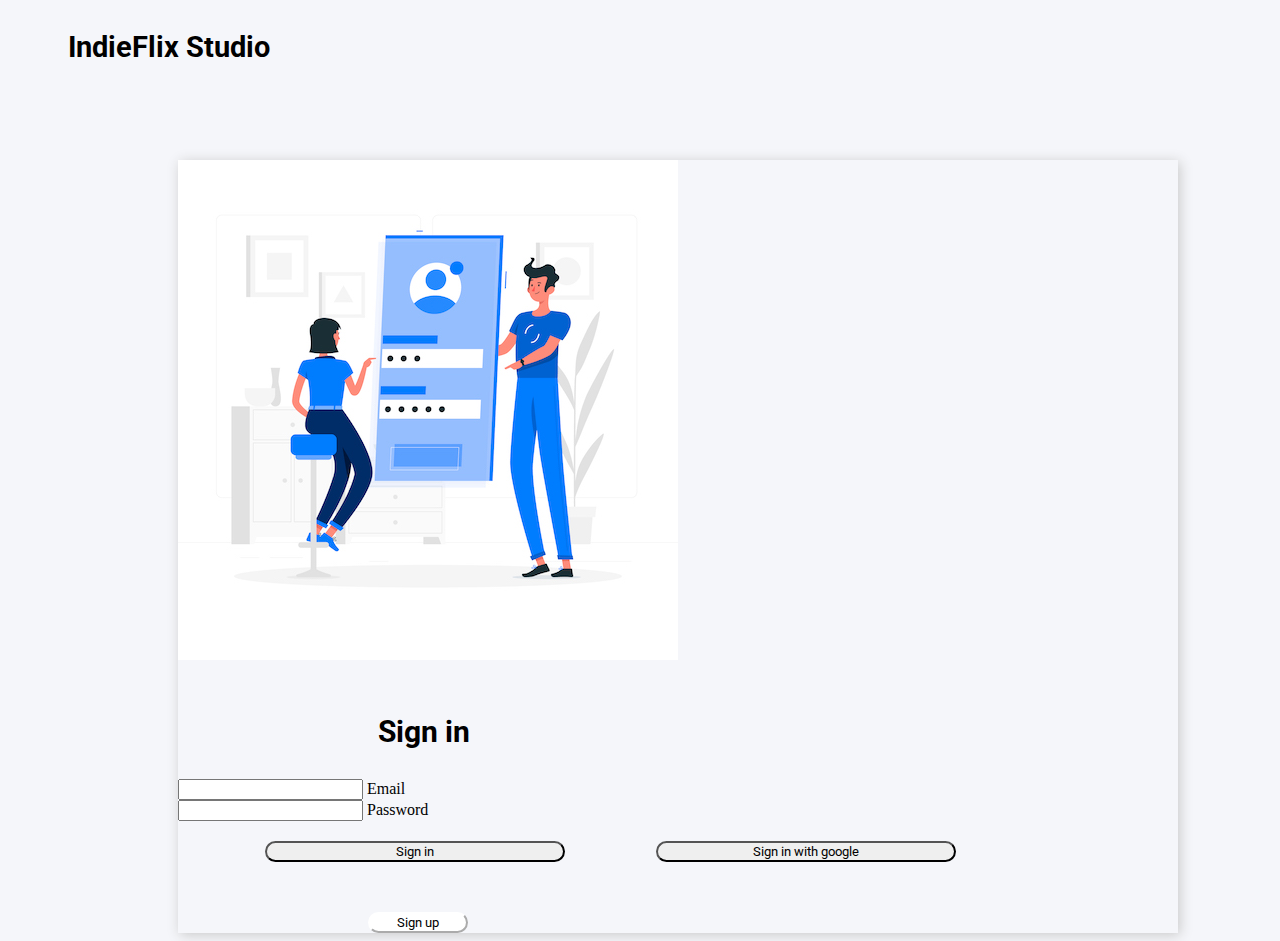
<file: login.html>
<!doctype html>
<html lang="en">
  <head>
    <!-- Required meta tags -->
    <meta charset="utf-8">
    <meta http-equiv="X-UA-Compatible" content="IE=edge">
    <meta name="viewport" content="width=device-width, initial-scale=1">

    <!-- Bootstrap CSS -->
    <link href="https://cdn.jsdelivr.net/npm/bootstrap@5.0.2/dist/css/bootstrap.min.css" rel="stylesheet" integrity="sha384-EVSTQN3/azprG1Anm3QDgpJLIm9Nao0Yz1ztcQTwFspd3yD65VohhpuuCOmLASjC" crossorigin="anonymous">

    <!-- CSS -->
    <link rel="stylesheet" href="style/login.css">
    <link rel="stylesheet" href="style/font.css">

    <title>login</title>
  </head>
  <body>

    <!-- NAVBAR -->
    <nav class="navbar navbar-light bg-transparan">
        <div class="container-fluid">
          <span class="navbar-brand mb-0 h1">
                <div class="container">
                    <h3 class="brand">IndieFlix Studio</h3>
                </div>
          </span>
        </div>
    </nav>
    
    <!-- login card -->
    <div class="card mb-3" style="max-width: 1000px;">
        <div class="row g-0">
            <div class="col-md-6">
                <img src="assets/images/login.jpg" class="img-fluid rounded-start" alt="...">
            </div>
            <div class="col-md-6">
                <div class="card-body">
                    <h3 class="card-title">Sign in</h3>

                    <form action="" method="post">
                        <div class="form-floating mb-3">
                            <input type="text" class="form-control" id="floatingInput" name="username">
                            <label for="floatingInput">Email</label>
                        </div>
                        <div class="form-floating">
                            <input type="password" class="form-control" id="floatingPassword" name="password">
                            <label for="floatingPassword">Password</label>
                        </div>
                        <button type="submit" class="btn btn-outline-dark" name="login">Sign in</button>
                        <button type="submit" class="btn btn-outline-dark" name="login">Sign in with google</button>
                        <button type="button" class="btn btn-outline-info" onclick="location.href='register.html';">Sign up</button>
                    </form>

                </div>
            </div>
        </div>
    </div>


    <!-- Optional JavaScript; choose one of the two! -->

    <!-- Option 1: Bootstrap Bundle with Popper -->
    <script src="https://cdn.jsdelivr.net/npm/bootstrap@5.0.2/dist/js/bootstrap.bundle.min.js" integrity="sha384-MrcW6ZMFYlzcLA8Nl+NtUVF0sA7MsXsP1UyJoMp4YLEuNSfAP+JcXn/tWtIaxVXM" crossorigin="anonymous"></script>

    <!-- Option 2: Separate Popper and Bootstrap JS -->
    <!--
    <script src="https://cdn.jsdelivr.net/npm/@popperjs/core@2.9.2/dist/umd/popper.min.js" integrity="sha384-IQsoLXl5PILFhosVNubq5LC7Qb9DXgDA9i+tQ8Zj3iwWAwPtgFTxbJ8NT4GN1R8p" crossorigin="anonymous"></script>
    <script src="https://cdn.jsdelivr.net/npm/bootstrap@5.0.2/dist/js/bootstrap.min.js" integrity="sha384-cVKIPhGWiC2Al4u+LWgxfKTRIcfu0JTxR+EQDz/bgldoEyl4H0zUF0QKbrJ0EcQF" crossorigin="anonymous"></script>
    -->
  </body>
</html>
</file>
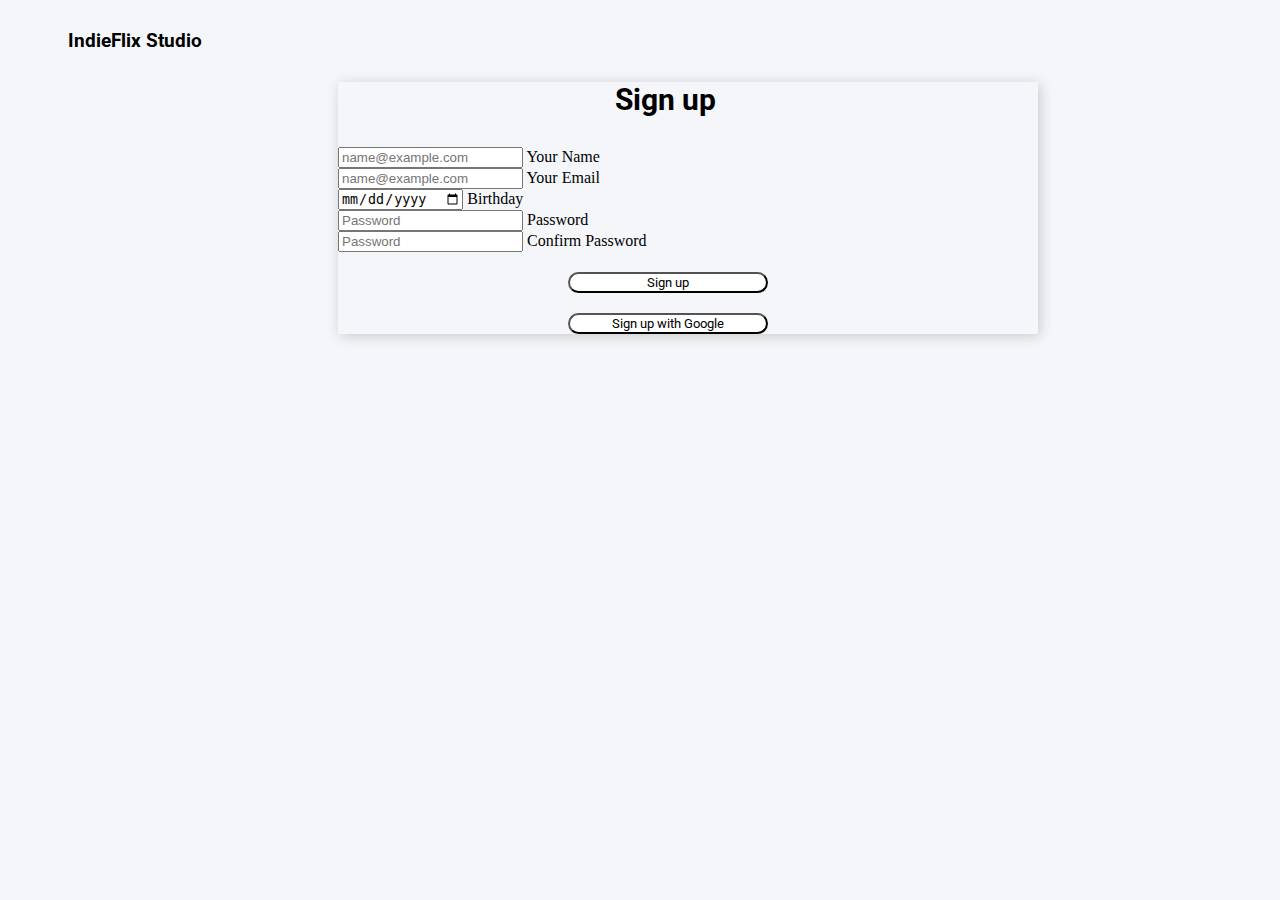
<file: register.html>
<!doctype html>
<html lang="en">
  <head>
    <!-- Required meta tags -->
    <meta charset="utf-8">
    <meta name="viewport" content="width=device-width, initial-scale=1">

    <!-- Bootstrap CSS -->
    <link href="https://cdn.jsdelivr.net/npm/bootstrap@5.1.3/dist/css/bootstrap.min.css" rel="stylesheet" integrity="sha384-1BmE4kWBq78iYhFldvKuhfTAU6auU8tT94WrHftjDbrCEXSU1oBoqyl2QvZ6jIW3" crossorigin="anonymous">

    <link rel="stylesheet" href="style/register.css">
    <link rel="stylesheet" href="style/font.css">

    <title>Join us</title>
  </head>
  <body>
    
    <!-- NAVBAR -->
    <nav class="navbar navbar-light bg-transparan">
        <div class="container-fluid">
          <span class="navbar-brand mb-0 h1">
                <div class="container">
                    <h3 class="brand">IndieFlix Studio</h3>
                </div>
          </span>
        </div>
    </nav>


    <!-- register card -->
    <div class="card mb-3" style="max-width: 700px;">
        <div class="row g-0">
            <div class="col-md-8">
                <div class="card-body">
                    <h3 class="card-title">Sign up</h3>

                    <form action="" method="post">
                    <div class="form-floating mb-3">
                            <input type="text" class="form-control" id="floatingInput" name="username" placeholder="name@example.com">
                            <label for="floatingInput">Your Name</label>
                        </div>
                        <div class="form-floating mb-3">
                            <input type="text" class="form-control" id="floatingInput" name="username" placeholder="name@example.com">
                            <label for="floatingInput">Your Email</label>
                        </div>
                        <div class="form-floating mb-3">
                            <input type="date" class="form-control" id="floatingInput" name="username" placeholder="name@example.com">
                            <label for="floatingInput">Birthday</label>
                        </div>
                        <div class="form-floating mb-3">
                            <input type="password" class="form-control" id="floatingPassword" name="password" placeholder="Password">
                            <label for="floatingPassword">Password</label>
                        </div>
                        <div class="form-floating">
                            <input type="password" class="form-control" id="floatingPassword" name="password" placeholder="Password">
                            <label for="floatingPassword">Confirm Password</label>
                        </div>
                        <button type="submit" class="btn btn-outline-dark" name="login">Sign up</button>
                        <button type="submit" class="btn btn-outline-dark" name="login">Sign up with Google</button>
                    </form>

                </div>
            </div>
        </div>
    </div>


    <!-- Optional JavaScript; choose one of the two! -->

    <!-- Option 1: Bootstrap Bundle with Popper -->
    <script src="https://cdn.jsdelivr.net/npm/bootstrap@5.1.3/dist/js/bootstrap.bundle.min.js" integrity="sha384-ka7Sk0Gln4gmtz2MlQnikT1wXgYsOg+OMhuP+IlRH9sENBO0LRn5q+8nbTov4+1p" crossorigin="anonymous"></script>

    <!-- Option 2: Separate Popper and Bootstrap JS -->
    <!--
    <script src="https://cdn.jsdelivr.net/npm/@popperjs/core@2.10.2/dist/umd/popper.min.js" integrity="sha384-7+zCNj/IqJ95wo16oMtfsKbZ9ccEh31eOz1HGyDuCQ6wgnyJNSYdrPa03rtR1zdB" crossorigin="anonymous"></script>
    <script src="https://cdn.jsdelivr.net/npm/bootstrap@5.1.3/dist/js/bootstrap.min.js" integrity="sha384-QJHtvGhmr9XOIpI6YVutG+2QOK9T+ZnN4kzFN1RtK3zEFEIsxhlmWl5/YESvpZ13" crossorigin="anonymous"></script>
    -->
  </body>
</html>
</file>
<file: style/login.css>
body {
    background-size: cover;
    background-color: #f5f6fa;
}



/* navbar */
.navbar-brand{
    font-size: 25px;
}

.navbar{
    height: 90px;
}


/* login */
.card-title {
    margin-top: 50px;
    margin-left: 200px;
    font-size: 30px;
}

.card{
    margin-top: 40px;
    margin-left: 170px;
    box-shadow: 2px 2px 12px rgb(201, 201, 201);
}

button{
    margin-top: 20px;
    width: 100%;
}

.btn-outline-info {
    background: white;
    border-color: white;
    border-radius: 22px;
    margin-top: 50px;
    margin-left: 190px;
    width: 100px;
}

.btn-outline-dark {
    border-radius: 22px;
    margin-left: 87px;
    width: 300px;
}

form {
    margin-top: 30px;
}

.brand {
    margin-left: 60px;
    margin-top: 30px;
}
</file>
<file: style/font.css>
@import url('https://fonts.googleapis.com/css2?family=Roboto&display=swap');

a, i, th, td, h3, .card-title, h1, button{
    font-family: 'Roboto', sans-serif;
}
</file>
<file: style/register.css>
body {
    background-size: cover;
    background-color: #f5f6fa;
}


/* Navbar */
.brand {
    margin-left: 60px;
    margin-top: 30px;
}


/* login */
.card-title {
    margin-left: 277px;
    font-size: 30px;
}

.card{
    margin-left: 330px;
    box-shadow: 2px 2px 12px rgb(201, 201, 201);
}

button{
    margin-top: 20px;
    margin-left: 230px;
    width: 100%;
}

.btn-outline-dark {
    background: white;
    border-radius: 22px;
    width: 200px;
}

form{
    margin-top: 30px;
    width: 650px;
}
</file>
